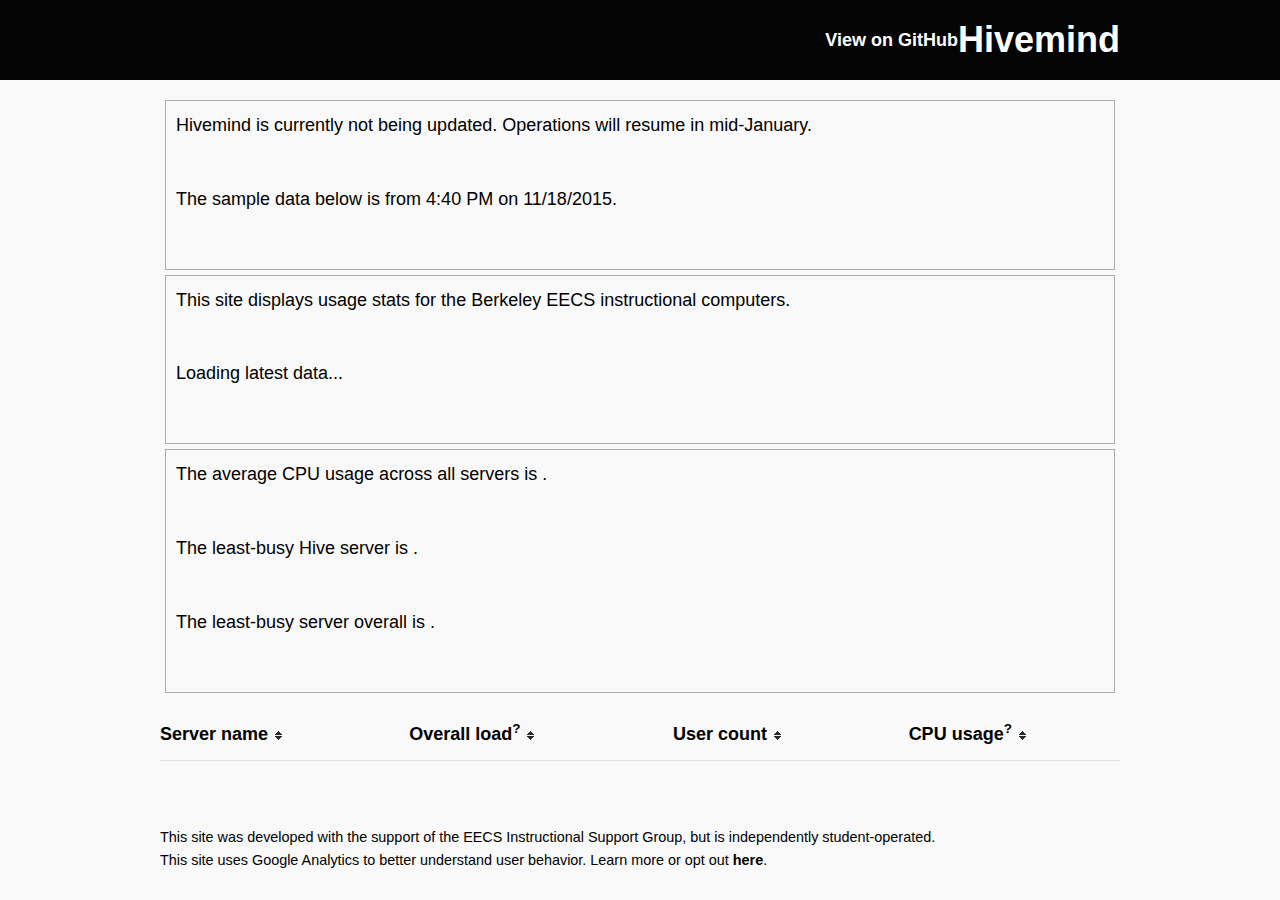
<file: index.html>
<!DOCTYPE html>
<html lang="en">
<head>

  <!-- Basic Page Needs
  –––––––––––––––––––––––––––––––––––––––––––––––––– -->
  <meta charset="utf-8">
  <title>Hivemind - Server Stats</title>
  <meta name="description" content="Usage stats for the Berkeley EECS instructional computers.">
  <meta name="author" content="Allen Guo">

  <!-- Mobile Specific Metas
  –––––––––––––––––––––––––––––––––––––––––––––––––– -->
  <meta name="viewport" content="width=device-width, initial-scale=1">

  <!-- CSS
  –––––––––––––––––––––––––––––––––––––––––––––––––– -->
  <link rel="stylesheet" href="css/normalize.css">
  <link rel="stylesheet" href="css/skeleton.css">
  <link rel="stylesheet" href="css/hint.css">
  <link rel="stylesheet" href="css/styles.css">

  <!-- Favicon
  –––––––––––––––––––––––––––––––––––––––––––––––––– -->
  <link rel="icon" type="image/png" href="images/favicon.png">

</head>
<body>

  <!-- Primary Page Layout
  –––––––––––––––––––––––––––––––––––––––––––––––––– -->
  <div id="top">
    <div class="container">
      <a href="/" id="title">Hivemind</a>
      <a href="https://github.com/guoguo12/hivemind" id="gh-link" target="_blank">View on GitHub</a>
    </div>
  </div>

  <div class="container" id="main">
    <div class="row box warning hidden">
      <p>
      Hivemind is currently not being updated. Operations will resume in mid-January.
      </p>
      <p>
      The sample data below is from 4:40 PM on 11/18/2015.
      </p>      
    </div>
    <div class="row box">
      <p>
      This site displays usage stats for the Berkeley EECS instructional computers.
      </p>
      <p>
      <span id="updated"></span> <span id="loading">Loading latest data...</span>
      </p>
    </div>
    <div class="row box info hidden" id="stats">
      <p class="hidden">
      The average CPU usage across all servers is <b id="average"></b>.
      </p>
      <p>
      The least-busy Hive server is <a href="javascript:void(0)" id="best-hive" tabindex=1></a>.
      </p>
      <p class="hidden">
      The least-busy server overall is <a href="javascript:void(0)" id="best" tabindex=2></a>.
      </p>
    </div>

    <div class="row" >
      <table class="u-full-width tablesorter hidden">
        <thead>
          <tr>
            <th>Server name</th>
            <th>Overall load<sup><a href="#" class="hint--right" data-hint="Click 'View on GitHub' above for details on how this is calculated">?</a></sup></th>
            <th>User count</th>
            <th>CPU usage<sup><a href="#" class="hint--right" data-hint="Average CPU utilization over the past 5 minutes across all cores">?</a></sup></th>
          </tr>
        </thead>
        <tbody id="data-body">
        </tbody>
      </table>      
    </div>
    <div id="footer">
    This site was developed with the support of the EECS Instructional Support Group, but is independently student-operated.
    <br>
    This site uses Google Analytics to better understand user behavior. Learn more or opt out <a href="https://support.google.com/analytics/answer/6004245" target="_blank">here</a>.
    </div>
  </div>

<!-- End Document
  –––––––––––––––––––––––––––––––––––––––––––––––––– -->
  <script src="js/jquery.js"></script>
  <script src="js/jquery.tablesorter.min.js"></script>
  <script src="js/moment.js"></script>
  <script src="js/clipboard.min.js"></script>
  <script src="js/main.js"></script>
  <script>
  (function(i,s,o,g,r,a,m){i['GoogleAnalyticsObject']=r;i[r]=i[r]||function(){
  (i[r].q=i[r].q||[]).push(arguments)},i[r].l=1*new Date();a=s.createElement(o),
  m=s.getElementsByTagName(o)[0];a.async=1;a.src=g;m.parentNode.insertBefore(a,m)
  })(window,document,'script','//www.google-analytics.com/analytics.js','ga');

  ga('create', 'UA-43676088-3', 'auto');
  ga('send', 'pageview');
  </script>
</body>
</html>
</file>
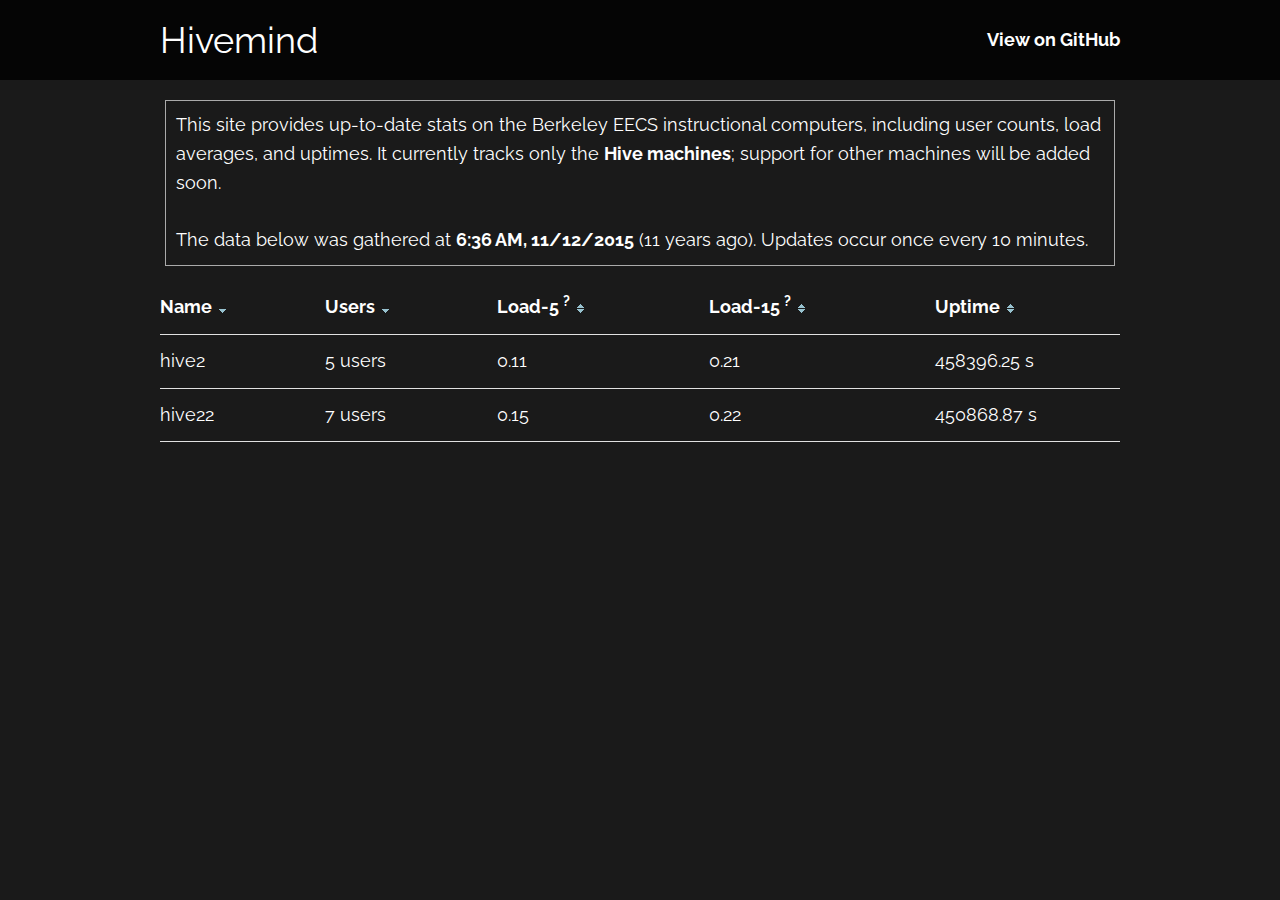
<file: web/index.html>
<!DOCTYPE html>
<html lang="en">
<head>

  <!-- Basic Page Needs
  –––––––––––––––––––––––––––––––––––––––––––––––––– -->
  <meta charset="utf-8">
  <title>Hivemind &mdash; Berkeley CS Server Stats</title>
  <meta name="description" content="Data on the Berkeley EECS instructional machines, updated every 10 minutes.">
  <meta name="author" content="Allen Guo">

  <!-- Mobile Specific Metas
  –––––––––––––––––––––––––––––––––––––––––––––––––– -->
  <meta name="viewport" content="width=device-width, initial-scale=1">

  <!-- FONT
  –––––––––––––––––––––––––––––––––––––––––––––––––– -->
  <link href="//fonts.googleapis.com/css?family=Raleway:400,300,600" rel="stylesheet" type="text/css">

  <!-- CSS
  –––––––––––––––––––––––––––––––––––––––––––––––––– -->
  <link rel="stylesheet" href="css/normalize.css">
  <link rel="stylesheet" href="css/skeleton.css">
  <link rel="stylesheet" href="css/hint.css">
  <link rel="stylesheet" href="css/styles.css">

  <!-- Favicon
  –––––––––––––––––––––––––––––––––––––––––––––––––– -->
  <link rel="icon" type="image/png" href="images/favicon.png">

</head>
<body>

  <!-- Primary Page Layout
  –––––––––––––––––––––––––––––––––––––––––––––––––– -->
  <div id="top">
    <div class="container">
      <span id="title">Hivemind</span>
      <a href="#">View on GitHub</a>
    </div>
  </div>

  <div class="container" id="main">
    <div class="row box">
      This site provides up-to-date stats on the Berkeley EECS instructional computers, including user counts, load averages, and uptimes.
      It currently tracks only the
      <a href="http://inst.eecs.berkeley.edu/cgi-bin/clients.cgi?choice=330soda" target="_blank">Hive machines</a>;
      support for other machines will be added soon.
      <br>
      <br>
      <span id="updated"></span>
      Updates occur once every 10 minutes.
    </div>
    <div class="row" >
      <table class="u-full-width tablesorter">
        <thead>
          <tr>
            <th>Name</th>
            <th>Users</th>
            <th>Load-5 <sup><a href="#" class="hint--right" data-hint="Average CPU/IO utilization in past 5 minutes.">?</a></sup></th>
            <th>Load-15 <sup><a href="#" class="hint--right" data-hint="Average CPU/IO utilization in past 15 minutes.">?</a></sup></th>
            <th>Uptime</th>
          </tr>
        </thead>
        <tbody id="data-body">
        </tbody>
      </table>      
    </div>
  </div>

<!-- End Document
  –––––––––––––––––––––––––––––––––––––––––––––––––– -->
  <script src="js/jquery.js"></script>
  <script src="js/jquery.tablesorter.min.js"></script>
  <script src="js/moment.js"></script>
  <script src="js/main.js"></script>
</body>
</html>
</file>
<file: css/skeleton.css>
/*
* Skeleton V2.0.4
* Copyright 2014, Dave Gamache
* www.getskeleton.com
* Free to use under the MIT license.
* http://www.opensource.org/licenses/mit-license.php
* 12/29/2014
*/


/* Table of contents
––––––––––––––––––––––––––––––––––––––––––––––––––
- Grid
- Base Styles
- Typography
- Links
- Buttons
- Forms
- Lists
- Code
- Tables
- Spacing
- Utilities
- Clearing
- Media Queries
*/


/* Grid
–––––––––––––––––––––––––––––––––––––––––––––––––– */
.container {
  position: relative;
  width: 100%;
  max-width: 960px;
  margin: 0 auto;
  padding: 0 20px;
  box-sizing: border-box; }
.column,
.columns {
  width: 100%;
  float: left;
  box-sizing: border-box; }

/* For devices larger than 400px */
@media (min-width: 400px) {
  .container {
    width: 85%;
    padding: 0; }
}

/* For devices larger than 550px */
@media (min-width: 550px) {
  .container {
    width: 80%; }
  .column,
  .columns {
    margin-left: 4%; }
  .column:first-child,
  .columns:first-child {
    margin-left: 0; }

  .one.column,
  .one.columns                    { width: 4.66666666667%; }
  .two.columns                    { width: 13.3333333333%; }
  .three.columns                  { width: 22%;            }
  .four.columns                   { width: 30.6666666667%; }
  .five.columns                   { width: 39.3333333333%; }
  .six.columns                    { width: 48%;            }
  .seven.columns                  { width: 56.6666666667%; }
  .eight.columns                  { width: 65.3333333333%; }
  .nine.columns                   { width: 74.0%;          }
  .ten.columns                    { width: 82.6666666667%; }
  .eleven.columns                 { width: 91.3333333333%; }
  .twelve.columns                 { width: 100%; margin-left: 0; }

  .one-third.column               { width: 30.6666666667%; }
  .two-thirds.column              { width: 65.3333333333%; }

  .one-half.column                { width: 48%; }

  /* Offsets */
  .offset-by-one.column,
  .offset-by-one.columns          { margin-left: 8.66666666667%; }
  .offset-by-two.column,
  .offset-by-two.columns          { margin-left: 17.3333333333%; }
  .offset-by-three.column,
  .offset-by-three.columns        { margin-left: 26%;            }
  .offset-by-four.column,
  .offset-by-four.columns         { margin-left: 34.6666666667%; }
  .offset-by-five.column,
  .offset-by-five.columns         { margin-left: 43.3333333333%; }
  .offset-by-six.column,
  .offset-by-six.columns          { margin-left: 52%;            }
  .offset-by-seven.column,
  .offset-by-seven.columns        { margin-left: 60.6666666667%; }
  .offset-by-eight.column,
  .offset-by-eight.columns        { margin-left: 69.3333333333%; }
  .offset-by-nine.column,
  .offset-by-nine.columns         { margin-left: 78.0%;          }
  .offset-by-ten.column,
  .offset-by-ten.columns          { margin-left: 86.6666666667%; }
  .offset-by-eleven.column,
  .offset-by-eleven.columns       { margin-left: 95.3333333333%; }

  .offset-by-one-third.column,
  .offset-by-one-third.columns    { margin-left: 34.6666666667%; }
  .offset-by-two-thirds.column,
  .offset-by-two-thirds.columns   { margin-left: 69.3333333333%; }

  .offset-by-one-half.column,
  .offset-by-one-half.columns     { margin-left: 52%; }

}


/* Base Styles
–––––––––––––––––––––––––––––––––––––––––––––––––– */
/* NOTE
html is set to 62.5% so that all the REM measurements throughout Skeleton
are based on 10px sizing. So basically 1.5rem = 15px :) */
html {
  font-size: 62.5%; }
body {
  font-size: 1.5em; /* currently ems cause chrome bug misinterpreting rems on body element */
  line-height: 1.6;
  font-weight: 400;
  font-family: "Raleway", "HelveticaNeue", "Helvetica Neue", Helvetica, Arial, sans-serif;
  color: #222; }


/* Typography
–––––––––––––––––––––––––––––––––––––––––––––––––– */
h1, h2, h3, h4, h5, h6 {
  margin-top: 0;
  margin-bottom: 2rem;
  font-weight: 300; }
h1 { font-size: 4.0rem; line-height: 1.2;  letter-spacing: -.1rem;}
h2 { font-size: 3.6rem; line-height: 1.25; letter-spacing: -.1rem; }
h3 { font-size: 3.0rem; line-height: 1.3;  letter-spacing: -.1rem; }
h4 { font-size: 2.4rem; line-height: 1.35; letter-spacing: -.08rem; }
h5 { font-size: 1.8rem; line-height: 1.5;  letter-spacing: -.05rem; }
h6 { font-size: 1.5rem; line-height: 1.6;  letter-spacing: 0; }

/* Larger than phablet */
@media (min-width: 550px) {
  h1 { font-size: 5.0rem; }
  h2 { font-size: 4.2rem; }
  h3 { font-size: 3.6rem; }
  h4 { font-size: 3.0rem; }
  h5 { font-size: 2.4rem; }
  h6 { font-size: 1.5rem; }
}

p {
  margin-top: 0; }


/* Links
–––––––––––––––––––––––––––––––––––––––––––––––––– */
a {
  color: #1EAEDB; }
a:hover {
  color: #0FA0CE; }


/* Buttons
–––––––––––––––––––––––––––––––––––––––––––––––––– */
.button,
button,
input[type="submit"],
input[type="reset"],
input[type="button"] {
  display: inline-block;
  height: 38px;
  padding: 0 30px;
  color: #555;
  text-align: center;
  font-size: 11px;
  font-weight: 600;
  line-height: 38px;
  letter-spacing: .1rem;
  text-transform: uppercase;
  text-decoration: none;
  white-space: nowrap;
  background-color: transparent;
  border-radius: 4px;
  border: 1px solid #bbb;
  cursor: pointer;
  box-sizing: border-box; }
.button:hover,
button:hover,
input[type="submit"]:hover,
input[type="reset"]:hover,
input[type="button"]:hover,
.button:focus,
button:focus,
input[type="submit"]:focus,
input[type="reset"]:focus,
input[type="button"]:focus {
  color: #333;
  border-color: #888;
  outline: 0; }
.button.button-primary,
button.button-primary,
input[type="submit"].button-primary,
input[type="reset"].button-primary,
input[type="button"].button-primary {
  color: #FFF;
  background-color: #33C3F0;
  border-color: #33C3F0; }
.button.button-primary:hover,
button.button-primary:hover,
input[type="submit"].button-primary:hover,
input[type="reset"].button-primary:hover,
input[type="button"].button-primary:hover,
.button.button-primary:focus,
button.button-primary:focus,
input[type="submit"].button-primary:focus,
input[type="reset"].button-primary:focus,
input[type="button"].button-primary:focus {
  color: #FFF;
  background-color: #1EAEDB;
  border-color: #1EAEDB; }


/* Forms
–––––––––––––––––––––––––––––––––––––––––––––––––– */
input[type="email"],
input[type="number"],
input[type="search"],
input[type="text"],
input[type="tel"],
input[type="url"],
input[type="password"],
textarea,
select {
  height: 38px;
  padding: 6px 10px; /* The 6px vertically centers text on FF, ignored by Webkit */
  background-color: #fff;
  border: 1px solid #D1D1D1;
  border-radius: 4px;
  box-shadow: none;
  box-sizing: border-box; }
/* Removes awkward default styles on some inputs for iOS */
input[type="email"],
input[type="number"],
input[type="search"],
input[type="text"],
input[type="tel"],
input[type="url"],
input[type="password"],
textarea {
  -webkit-appearance: none;
     -moz-appearance: none;
          appearance: none; }
textarea {
  min-height: 65px;
  padding-top: 6px;
  padding-bottom: 6px; }
input[type="email"]:focus,
input[type="number"]:focus,
input[type="search"]:focus,
input[type="text"]:focus,
input[type="tel"]:focus,
input[type="url"]:focus,
input[type="password"]:focus,
textarea:focus,
select:focus {
  border: 1px solid #33C3F0;
  outline: 0; }
label,
legend {
  display: block;
  margin-bottom: .5rem;
  font-weight: 600; }
fieldset {
  padding: 0;
  border-width: 0; }
input[type="checkbox"],
input[type="radio"] {
  display: inline; }
label > .label-body {
  display: inline-block;
  margin-left: .5rem;
  font-weight: normal; }


/* Lists
–––––––––––––––––––––––––––––––––––––––––––––––––– */
ul {
  list-style: circle inside; }
ol {
  list-style: decimal inside; }
ol, ul {
  padding-left: 0;
  margin-top: 0; }
ul ul,
ul ol,
ol ol,
ol ul {
  margin: 1.5rem 0 1.5rem 3rem;
  font-size: 90%; }
li {
  margin-bottom: 1rem; }


/* Code
–––––––––––––––––––––––––––––––––––––––––––––––––– */
code {
  padding: .2rem .5rem;
  margin: 0 .2rem;
  font-size: 90%;
  white-space: nowrap;
  background: #F1F1F1;
  border: 1px solid #E1E1E1;
  border-radius: 4px; }
pre > code {
  display: block;
  padding: 1rem 1.5rem;
  white-space: pre; }


/* Tables
–––––––––––––––––––––––––––––––––––––––––––––––––– */
th,
td {
  padding: 12px 15px;
  text-align: left;
  border-bottom: 1px solid #E1E1E1; }
th:first-child,
td:first-child {
  padding-left: 0; }
th:last-child,
td:last-child {
  padding-right: 0; }


/* Spacing
–––––––––––––––––––––––––––––––––––––––––––––––––– */
button,
.button {
  margin-bottom: 1rem; }
input,
textarea,
select,
fieldset {
  margin-bottom: 1.5rem; }
pre,
blockquote,
dl,
figure,
table,
p,
ul,
ol,
form {
  margin-bottom: 2.5rem; }


/* Utilities
–––––––––––––––––––––––––––––––––––––––––––––––––– */
.u-full-width {
  width: 100%;
  box-sizing: border-box; }
.u-max-full-width {
  max-width: 100%;
  box-sizing: border-box; }
.u-pull-right {
  float: right; }
.u-pull-left {
  float: left; }


/* Misc
–––––––––––––––––––––––––––––––––––––––––––––––––– */
hr {
  margin-top: 3rem;
  margin-bottom: 3.5rem;
  border-width: 0;
  border-top: 1px solid #E1E1E1; }


/* Clearing
–––––––––––––––––––––––––––––––––––––––––––––––––– */

/* Self Clearing Goodness */
.container:after,
.row:after,
.u-cf {
  content: "";
  display: table;
  clear: both; }


/* Media Queries
–––––––––––––––––––––––––––––––––––––––––––––––––– */
/*
Note: The best way to structure the use of media queries is to create the queries
near the relevant code. For example, if you wanted to change the styles for buttons
on small devices, paste the mobile query code up in the buttons section and style it
there.
*/


/* Larger than mobile */
@media (min-width: 400px) {}

/* Larger than phablet (also point when grid becomes active) */
@media (min-width: 550px) {}

/* Larger than tablet */
@media (min-width: 750px) {}

/* Larger than desktop */
@media (min-width: 1000px) {}

/* Larger than Desktop HD */
@media (min-width: 1200px) {}
</file>
<file: css/hint.css>
/*! Hint.css (base version) - v1.3.6 - 2015-10-31
* http://kushagragour.in/lab/hint/
* Copyright (c) 2015 Kushagra Gour; Licensed MIT */

.hint--bottom:after,.hint--top:after{margin-left:-18px}.hint,[data-hint]{position:relative;display:inline-block}.hint:after,.hint:before,[data-hint]:after,[data-hint]:before{position:absolute;-webkit-transform:translate3d(0,0,0);-moz-transform:translate3d(0,0,0);transform:translate3d(0,0,0);visibility:hidden;opacity:0;z-index:1000000;pointer-events:none;-webkit-transition:.3s ease;-moz-transition:.3s ease;transition:.3s ease;-webkit-transition-delay:0ms;-moz-transition-delay:0ms;transition-delay:0ms}.hint--always:after,.hint--always:before,.hint:focus:after,.hint:focus:before,.hint:hover:after,.hint:hover:before,[data-hint]:focus:after,[data-hint]:focus:before,[data-hint]:hover:after,[data-hint]:hover:before{opacity:1;visibility:visible}.hint:hover:after,.hint:hover:before,[data-hint]:hover:after,[data-hint]:hover:before{-webkit-transition-delay:100ms;-moz-transition-delay:100ms;transition-delay:100ms}.hint:before,[data-hint]:before{content:'';position:absolute;background:0 0;border:6px solid transparent;z-index:1000001}.hint:after,[data-hint]:after{content:attr(data-hint);background:#383838;color:#fff;padding:8px 10px;font-size:12px;line-height:12px;white-space:nowrap}[data-hint='']:after,[data-hint='']:before{display:none!important}.hint--top:before{border-top-color:#383838;margin-bottom:-12px}.hint--bottom:before{border-bottom-color:#383838;margin-top:-12px}.hint--top:after,.hint--top:before{bottom:100%;left:50%}.hint--top:focus:after,.hint--top:focus:before,.hint--top:hover:after,.hint--top:hover:before{-webkit-transform:translateY(-8px);-moz-transform:translateY(-8px);transform:translateY(-8px)}.hint--bottom:after,.hint--bottom:before{top:100%;left:50%}.hint--bottom:focus:after,.hint--bottom:focus:before,.hint--bottom:hover:after,.hint--bottom:hover:before{-webkit-transform:translateY(8px);-moz-transform:translateY(8px);transform:translateY(8px)}.hint--right:before{border-right-color:#383838;margin-left:-12px;margin-bottom:-6px}.hint--right:after{margin-bottom:-14px}.hint--right:after,.hint--right:before{left:100%;bottom:50%}.hint--right:focus:after,.hint--right:focus:before,.hint--right:hover:after,.hint--right:hover:before{-webkit-transform:translateX(8px);-moz-transform:translateX(8px);transform:translateX(8px)}.hint--left:before{border-left-color:#383838;margin-right:-12px;margin-bottom:-6px}.hint--left:after{margin-bottom:-14px}.hint--left:after,.hint--left:before{right:100%;bottom:50%}.hint--left:focus:after,.hint--left:focus:before,.hint--left:hover:after,.hint--left:hover:before{-webkit-transform:translateX(-8px);-moz-transform:translateX(-8px);transform:translateX(-8px)}.hint--always.hint--top:after,.hint--always.hint--top:before{-webkit-transform:translateY(-8px);-moz-transform:translateY(-8px);transform:translateY(-8px)}.hint--always.hint--bottom:after,.hint--always.hint--bottom:before{-webkit-transform:translateY(8px);-moz-transform:translateY(8px);transform:translateY(8px)}.hint--always.hint--left:after,.hint--always.hint--left:before{-webkit-transform:translateX(-8px);-moz-transform:translateX(-8px);transform:translateX(-8px)}.hint--always.hint--right:after,.hint--always.hint--right:before{-webkit-transform:translateX(8px);-moz-transform:translateX(8px);transform:translateX(8px)}
</file>
<file: css/styles.css>
/**
 * STYLES.CSS -- Hivemind
 * Allen Guo <allenguo@berkeley.edu>
 */

html, body {
    background-color: #F9F9F9;
    color: black;
    font-size: 18px;
    min-width: 600px;
    width: 100%;
    margin: 0px;
    padding: 0px;
    overflow-x: hidden;     
    font-family: "Open Sans", sans-serif;
}

a, a:hover {
    color: black;
}

a {
    text-decoration: none;
    font-weight: bold;
}

a:hover {
    text-decoration: underline;
}

table {
    margin-top: 15px;
}

th {
    cursor: pointer;
}

th::after {
    content: url('../images/bg.gif');;
}

th.headerSortDown::after {
    content: url('../images/desc.gif');
}

th.headerSortUp::after {
    content: url('../images/asc.gif');;
}

#top {
    position: absolute;
    top: 0px;
    width: 100%;
    height: 80px;
    background-color: #050505;
    color: white;
    line-height: 80px;
    min-width: 600px;
}

#top a {
    color: white;
    float: right;
}

#title {
    font-size: 200%;
}

#main {
    margin-top: 100px;
}

#footer {
    font-size: 80%;
    padding-top: 20px;
    padding-bottom: 20px;
}

.box {
    border: 1px solid #AAA;
    padding: 10px;
    color: black;
    margin: 5px;
}
</file>
<file: web/css/skeleton.css>
/*
* Skeleton V2.0.4
* Copyright 2014, Dave Gamache
* www.getskeleton.com
* Free to use under the MIT license.
* http://www.opensource.org/licenses/mit-license.php
* 12/29/2014
*/


/* Table of contents
––––––––––––––––––––––––––––––––––––––––––––––––––
- Grid
- Base Styles
- Typography
- Links
- Buttons
- Forms
- Lists
- Code
- Tables
- Spacing
- Utilities
- Clearing
- Media Queries
*/


/* Grid
–––––––––––––––––––––––––––––––––––––––––––––––––– */
.container {
  position: relative;
  width: 100%;
  max-width: 960px;
  margin: 0 auto;
  padding: 0 20px;
  box-sizing: border-box; }
.column,
.columns {
  width: 100%;
  float: left;
  box-sizing: border-box; }

/* For devices larger than 400px */
@media (min-width: 400px) {
  .container {
    width: 85%;
    padding: 0; }
}

/* For devices larger than 550px */
@media (min-width: 550px) {
  .container {
    width: 80%; }
  .column,
  .columns {
    margin-left: 4%; }
  .column:first-child,
  .columns:first-child {
    margin-left: 0; }

  .one.column,
  .one.columns                    { width: 4.66666666667%; }
  .two.columns                    { width: 13.3333333333%; }
  .three.columns                  { width: 22%;            }
  .four.columns                   { width: 30.6666666667%; }
  .five.columns                   { width: 39.3333333333%; }
  .six.columns                    { width: 48%;            }
  .seven.columns                  { width: 56.6666666667%; }
  .eight.columns                  { width: 65.3333333333%; }
  .nine.columns                   { width: 74.0%;          }
  .ten.columns                    { width: 82.6666666667%; }
  .eleven.columns                 { width: 91.3333333333%; }
  .twelve.columns                 { width: 100%; margin-left: 0; }

  .one-third.column               { width: 30.6666666667%; }
  .two-thirds.column              { width: 65.3333333333%; }

  .one-half.column                { width: 48%; }

  /* Offsets */
  .offset-by-one.column,
  .offset-by-one.columns          { margin-left: 8.66666666667%; }
  .offset-by-two.column,
  .offset-by-two.columns          { margin-left: 17.3333333333%; }
  .offset-by-three.column,
  .offset-by-three.columns        { margin-left: 26%;            }
  .offset-by-four.column,
  .offset-by-four.columns         { margin-left: 34.6666666667%; }
  .offset-by-five.column,
  .offset-by-five.columns         { margin-left: 43.3333333333%; }
  .offset-by-six.column,
  .offset-by-six.columns          { margin-left: 52%;            }
  .offset-by-seven.column,
  .offset-by-seven.columns        { margin-left: 60.6666666667%; }
  .offset-by-eight.column,
  .offset-by-eight.columns        { margin-left: 69.3333333333%; }
  .offset-by-nine.column,
  .offset-by-nine.columns         { margin-left: 78.0%;          }
  .offset-by-ten.column,
  .offset-by-ten.columns          { margin-left: 86.6666666667%; }
  .offset-by-eleven.column,
  .offset-by-eleven.columns       { margin-left: 95.3333333333%; }

  .offset-by-one-third.column,
  .offset-by-one-third.columns    { margin-left: 34.6666666667%; }
  .offset-by-two-thirds.column,
  .offset-by-two-thirds.columns   { margin-left: 69.3333333333%; }

  .offset-by-one-half.column,
  .offset-by-one-half.columns     { margin-left: 52%; }

}


/* Base Styles
–––––––––––––––––––––––––––––––––––––––––––––––––– */
/* NOTE
html is set to 62.5% so that all the REM measurements throughout Skeleton
are based on 10px sizing. So basically 1.5rem = 15px :) */
html {
  font-size: 62.5%; }
body {
  font-size: 1.5em; /* currently ems cause chrome bug misinterpreting rems on body element */
  line-height: 1.6;
  font-weight: 400;
  font-family: "Raleway", "HelveticaNeue", "Helvetica Neue", Helvetica, Arial, sans-serif;
  color: #222; }


/* Typography
–––––––––––––––––––––––––––––––––––––––––––––––––– */
h1, h2, h3, h4, h5, h6 {
  margin-top: 0;
  margin-bottom: 2rem;
  font-weight: 300; }
h1 { font-size: 4.0rem; line-height: 1.2;  letter-spacing: -.1rem;}
h2 { font-size: 3.6rem; line-height: 1.25; letter-spacing: -.1rem; }
h3 { font-size: 3.0rem; line-height: 1.3;  letter-spacing: -.1rem; }
h4 { font-size: 2.4rem; line-height: 1.35; letter-spacing: -.08rem; }
h5 { font-size: 1.8rem; line-height: 1.5;  letter-spacing: -.05rem; }
h6 { font-size: 1.5rem; line-height: 1.6;  letter-spacing: 0; }

/* Larger than phablet */
@media (min-width: 550px) {
  h1 { font-size: 5.0rem; }
  h2 { font-size: 4.2rem; }
  h3 { font-size: 3.6rem; }
  h4 { font-size: 3.0rem; }
  h5 { font-size: 2.4rem; }
  h6 { font-size: 1.5rem; }
}

p {
  margin-top: 0; }


/* Links
–––––––––––––––––––––––––––––––––––––––––––––––––– */
a {
  color: #1EAEDB; }
a:hover {
  color: #0FA0CE; }


/* Buttons
–––––––––––––––––––––––––––––––––––––––––––––––––– */
.button,
button,
input[type="submit"],
input[type="reset"],
input[type="button"] {
  display: inline-block;
  height: 38px;
  padding: 0 30px;
  color: #555;
  text-align: center;
  font-size: 11px;
  font-weight: 600;
  line-height: 38px;
  letter-spacing: .1rem;
  text-transform: uppercase;
  text-decoration: none;
  white-space: nowrap;
  background-color: transparent;
  border-radius: 4px;
  border: 1px solid #bbb;
  cursor: pointer;
  box-sizing: border-box; }
.button:hover,
button:hover,
input[type="submit"]:hover,
input[type="reset"]:hover,
input[type="button"]:hover,
.button:focus,
button:focus,
input[type="submit"]:focus,
input[type="reset"]:focus,
input[type="button"]:focus {
  color: #333;
  border-color: #888;
  outline: 0; }
.button.button-primary,
button.button-primary,
input[type="submit"].button-primary,
input[type="reset"].button-primary,
input[type="button"].button-primary {
  color: #FFF;
  background-color: #33C3F0;
  border-color: #33C3F0; }
.button.button-primary:hover,
button.button-primary:hover,
input[type="submit"].button-primary:hover,
input[type="reset"].button-primary:hover,
input[type="button"].button-primary:hover,
.button.button-primary:focus,
button.button-primary:focus,
input[type="submit"].button-primary:focus,
input[type="reset"].button-primary:focus,
input[type="button"].button-primary:focus {
  color: #FFF;
  background-color: #1EAEDB;
  border-color: #1EAEDB; }


/* Forms
–––––––––––––––––––––––––––––––––––––––––––––––––– */
input[type="email"],
input[type="number"],
input[type="search"],
input[type="text"],
input[type="tel"],
input[type="url"],
input[type="password"],
textarea,
select {
  height: 38px;
  padding: 6px 10px; /* The 6px vertically centers text on FF, ignored by Webkit */
  background-color: #fff;
  border: 1px solid #D1D1D1;
  border-radius: 4px;
  box-shadow: none;
  box-sizing: border-box; }
/* Removes awkward default styles on some inputs for iOS */
input[type="email"],
input[type="number"],
input[type="search"],
input[type="text"],
input[type="tel"],
input[type="url"],
input[type="password"],
textarea {
  -webkit-appearance: none;
     -moz-appearance: none;
          appearance: none; }
textarea {
  min-height: 65px;
  padding-top: 6px;
  padding-bottom: 6px; }
input[type="email"]:focus,
input[type="number"]:focus,
input[type="search"]:focus,
input[type="text"]:focus,
input[type="tel"]:focus,
input[type="url"]:focus,
input[type="password"]:focus,
textarea:focus,
select:focus {
  border: 1px solid #33C3F0;
  outline: 0; }
label,
legend {
  display: block;
  margin-bottom: .5rem;
  font-weight: 600; }
fieldset {
  padding: 0;
  border-width: 0; }
input[type="checkbox"],
input[type="radio"] {
  display: inline; }
label > .label-body {
  display: inline-block;
  margin-left: .5rem;
  font-weight: normal; }


/* Lists
–––––––––––––––––––––––––––––––––––––––––––––––––– */
ul {
  list-style: circle inside; }
ol {
  list-style: decimal inside; }
ol, ul {
  padding-left: 0;
  margin-top: 0; }
ul ul,
ul ol,
ol ol,
ol ul {
  margin: 1.5rem 0 1.5rem 3rem;
  font-size: 90%; }
li {
  margin-bottom: 1rem; }


/* Code
–––––––––––––––––––––––––––––––––––––––––––––––––– */
code {
  padding: .2rem .5rem;
  margin: 0 .2rem;
  font-size: 90%;
  white-space: nowrap;
  background: #F1F1F1;
  border: 1px solid #E1E1E1;
  border-radius: 4px; }
pre > code {
  display: block;
  padding: 1rem 1.5rem;
  white-space: pre; }


/* Tables
–––––––––––––––––––––––––––––––––––––––––––––––––– */
th,
td {
  padding: 12px 15px;
  text-align: left;
  border-bottom: 1px solid #E1E1E1; }
th:first-child,
td:first-child {
  padding-left: 0; }
th:last-child,
td:last-child {
  padding-right: 0; }


/* Spacing
–––––––––––––––––––––––––––––––––––––––––––––––––– */
button,
.button {
  margin-bottom: 1rem; }
input,
textarea,
select,
fieldset {
  margin-bottom: 1.5rem; }
pre,
blockquote,
dl,
figure,
table,
p,
ul,
ol,
form {
  margin-bottom: 2.5rem; }


/* Utilities
–––––––––––––––––––––––––––––––––––––––––––––––––– */
.u-full-width {
  width: 100%;
  box-sizing: border-box; }
.u-max-full-width {
  max-width: 100%;
  box-sizing: border-box; }
.u-pull-right {
  float: right; }
.u-pull-left {
  float: left; }


/* Misc
–––––––––––––––––––––––––––––––––––––––––––––––––– */
hr {
  margin-top: 3rem;
  margin-bottom: 3.5rem;
  border-width: 0;
  border-top: 1px solid #E1E1E1; }


/* Clearing
–––––––––––––––––––––––––––––––––––––––––––––––––– */

/* Self Clearing Goodness */
.container:after,
.row:after,
.u-cf {
  content: "";
  display: table;
  clear: both; }


/* Media Queries
–––––––––––––––––––––––––––––––––––––––––––––––––– */
/*
Note: The best way to structure the use of media queries is to create the queries
near the relevant code. For example, if you wanted to change the styles for buttons
on small devices, paste the mobile query code up in the buttons section and style it
there.
*/


/* Larger than mobile */
@media (min-width: 400px) {}

/* Larger than phablet (also point when grid becomes active) */
@media (min-width: 550px) {}

/* Larger than tablet */
@media (min-width: 750px) {}

/* Larger than desktop */
@media (min-width: 1000px) {}

/* Larger than Desktop HD */
@media (min-width: 1200px) {}
</file>
<file: web/css/hint.css>
/*! Hint.css (base version) - v1.3.6 - 2015-10-31
* http://kushagragour.in/lab/hint/
* Copyright (c) 2015 Kushagra Gour; Licensed MIT */

.hint--bottom:after,.hint--top:after{margin-left:-18px}.hint,[data-hint]{position:relative;display:inline-block}.hint:after,.hint:before,[data-hint]:after,[data-hint]:before{position:absolute;-webkit-transform:translate3d(0,0,0);-moz-transform:translate3d(0,0,0);transform:translate3d(0,0,0);visibility:hidden;opacity:0;z-index:1000000;pointer-events:none;-webkit-transition:.3s ease;-moz-transition:.3s ease;transition:.3s ease;-webkit-transition-delay:0ms;-moz-transition-delay:0ms;transition-delay:0ms}.hint--always:after,.hint--always:before,.hint:focus:after,.hint:focus:before,.hint:hover:after,.hint:hover:before,[data-hint]:focus:after,[data-hint]:focus:before,[data-hint]:hover:after,[data-hint]:hover:before{opacity:1;visibility:visible}.hint:hover:after,.hint:hover:before,[data-hint]:hover:after,[data-hint]:hover:before{-webkit-transition-delay:100ms;-moz-transition-delay:100ms;transition-delay:100ms}.hint:before,[data-hint]:before{content:'';position:absolute;background:0 0;border:6px solid transparent;z-index:1000001}.hint:after,[data-hint]:after{content:attr(data-hint);background:#383838;color:#fff;padding:8px 10px;font-size:12px;line-height:12px;white-space:nowrap}[data-hint='']:after,[data-hint='']:before{display:none!important}.hint--top:before{border-top-color:#383838;margin-bottom:-12px}.hint--bottom:before{border-bottom-color:#383838;margin-top:-12px}.hint--top:after,.hint--top:before{bottom:100%;left:50%}.hint--top:focus:after,.hint--top:focus:before,.hint--top:hover:after,.hint--top:hover:before{-webkit-transform:translateY(-8px);-moz-transform:translateY(-8px);transform:translateY(-8px)}.hint--bottom:after,.hint--bottom:before{top:100%;left:50%}.hint--bottom:focus:after,.hint--bottom:focus:before,.hint--bottom:hover:after,.hint--bottom:hover:before{-webkit-transform:translateY(8px);-moz-transform:translateY(8px);transform:translateY(8px)}.hint--right:before{border-right-color:#383838;margin-left:-12px;margin-bottom:-6px}.hint--right:after{margin-bottom:-14px}.hint--right:after,.hint--right:before{left:100%;bottom:50%}.hint--right:focus:after,.hint--right:focus:before,.hint--right:hover:after,.hint--right:hover:before{-webkit-transform:translateX(8px);-moz-transform:translateX(8px);transform:translateX(8px)}.hint--left:before{border-left-color:#383838;margin-right:-12px;margin-bottom:-6px}.hint--left:after{margin-bottom:-14px}.hint--left:after,.hint--left:before{right:100%;bottom:50%}.hint--left:focus:after,.hint--left:focus:before,.hint--left:hover:after,.hint--left:hover:before{-webkit-transform:translateX(-8px);-moz-transform:translateX(-8px);transform:translateX(-8px)}.hint--always.hint--top:after,.hint--always.hint--top:before{-webkit-transform:translateY(-8px);-moz-transform:translateY(-8px);transform:translateY(-8px)}.hint--always.hint--bottom:after,.hint--always.hint--bottom:before{-webkit-transform:translateY(8px);-moz-transform:translateY(8px);transform:translateY(8px)}.hint--always.hint--left:after,.hint--always.hint--left:before{-webkit-transform:translateX(-8px);-moz-transform:translateX(-8px);transform:translateX(-8px)}.hint--always.hint--right:after,.hint--always.hint--right:before{-webkit-transform:translateX(8px);-moz-transform:translateX(8px);transform:translateX(8px)}
</file>
<file: web/css/styles.css>
html, body {
    background-color: #1A1A1A;
    color: white;
    font-size: 18px
}

a, a:hover {
    color: white;
}

a {
    text-decoration: none;
    font-weight: bold;
}

a:hover {
    text-decoration: underline;
}

table {
    margin-top: 15px;
}

th {
    cursor: pointer;
}

th::after {
    content: url('../images/bg.gif');;
}

th.headerSortDown::after {
    content: url('../images/asc.gif');;
}

th.headerSortUp::after {
    content: url('../images/desc.gif');
}

#top {
    position: absolute;
    top: 0px;
    width: 100%;
    height: 80px;
    background-color: #050505;
    line-height: 80px;
}

#top a {
    float: right;
}

#title {
    font-size: 200%;
}

#main {
    margin-top: 100px;
}

.box {
    border: 1px solid #AAA;
    padding: 10px;
    margin: 5px;
}
</file>
